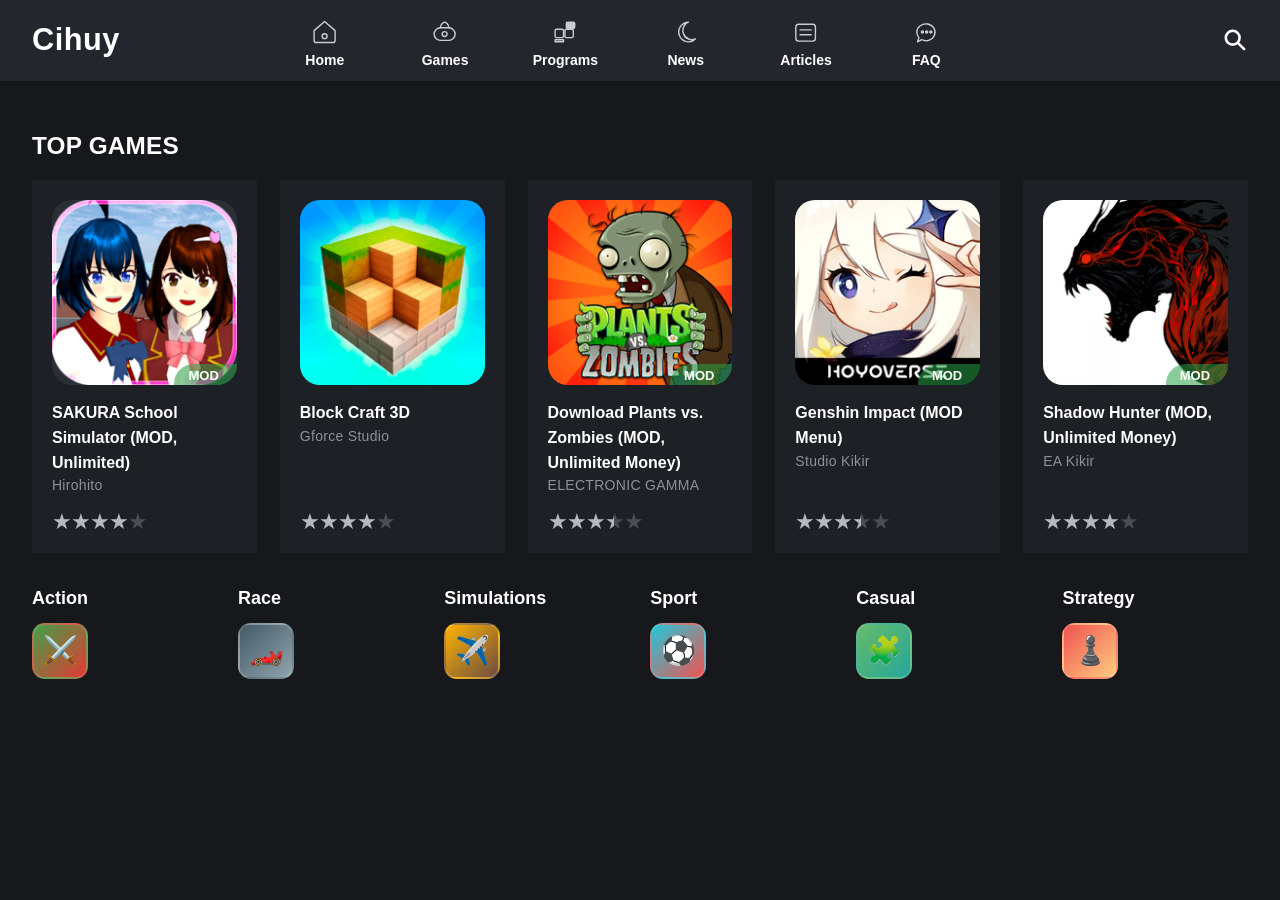
<file: index.html>
<!DOCTYPE html>
<html lang="id">
<head>
<meta charset="UTF-8">
<meta name="viewport" content="width=device-width, initial-scale=1">
<title>Cihuy</title>
</head>
<link rel="stylesheet" href="style.css">

<body>

<header>
  <input type="checkbox" id="menu" aria-hidden="true">

  <a class="logo" href="#" aria-label="Logo">
    <span class="logo-text">Cihuy</span>
  </a>

  <nav>
    <a class="active" href="#">
      <svg viewBox="0 0 40 40"><path d="M5 18 20 5l15 13v14a3 3 0 0 1-3 3H8a3 3 0 0 1-3-3Z"/><circle cx="20" cy="26" r="3.5"/></svg>
      Home
    </a>
    <a href="#">
      <svg viewBox="0 0 40 40"><rect x="5" y="14" width="30" height="18" rx="9"/><circle cx="20" cy="23" r="3.5"/><path d="M14 14c0-5 4-8 6-8s6 3 6 8"/></svg>
      Games
    </a>
    <a href="#">
      <svg viewBox="0 0 40 40"><rect x="5" y="16" width="12" height="12" rx="2"/><rect x="19" y="16" width="12" height="12" rx="2"/><rect x="21" y="6" width="12" height="9" rx="2" fill="#c9ccd0"/><path d="M5 31h12v3H5z"/></svg>
      Programs
    </a>
    <a href="#">
      <svg viewBox="0 0 40 40"><path d="M24 6a14 14 0 1 0 10 24A12 12 0 0 1 24 6Z"/><path d="M18 24a5 5 0 0 0 5 5"/></svg>
      News
    </a>
    <a href="#">
      <svg viewBox="0 0 40 40"><rect x="6" y="9" width="28" height="24" rx="4"/><path d="M12 17h16M12 24h16"/></svg>
      Articles
    </a>
    <a href="#">
      <svg viewBox="0 0 40 40"><path d="M6 20a13 12 0 1 1 7 11l-6 3 2-6A12 12 0 0 1 6 20Z"/><circle cx="14" cy="20" r="1.5" fill="#c9ccd0"/><circle cx="20" cy="20" r="1.5" fill="#c9ccd0"/><circle cx="26" cy="20" r="1.5" fill="#c9ccd0"/></svg>
      FAQ
    </a>
  </nav>

  <div class="tools">
    <svg viewBox="0 0 34 34" aria-label="Cari" fill="none" stroke="#fff" stroke-width="3.4" stroke-linecap="round"><circle cx="14" cy="14" r="9"/><path d="m21 21 8 8"/></svg>
  </div>

  <label class="burger" for="menu" aria-label="Menu"><span></span><span></span><span></span></label>
</header>

<main>
  <h1>Top Games</h1>

  <div class="carousel">
    <div class="track">
      <a class="card" href="#">
        <div class="thumb"><img src="image/1672319609_sakura.png" alt="Game Title One" loading="lazy"><span class="mod">MOD</span></div>
        <h3>SAKURA School Simulator (MOD, Unlimited)</h3>
        <p class="dev">Hirohito</p>
        <div class="stars"><i>★</i><i>★</i><i>★</i><i>★</i><i class="off">★</i></div>
      </a>
      <a class="card" href="#">
        <div class="thumb"><img src="image/1683369092_block-craft-3d.png"></div>
        <h3>Block Craft 3D</h3>
        <p class="dev">Gforce Studio</p>
        <div class="stars"><i>★</i><i>★</i><i>★</i><i>★</i><i class="off">★</i></div>
      </a>
      <a class="card" href="#">
        <div class="thumb"><img src="image/1665416184_plants-vs-zombies.png" alt="Game Title Three" loading="lazy"><span class="mod">MOD</span></div>
        <h3>Download Plants vs. Zombies (MOD, Unlimited Money)</h3>
        <p class="dev">ELECTRONIC GAMMA</p>
        <div class="stars"><i>★</i><i>★</i><i>★</i><i class="half">★</i><i class="off">★</i></div>
      </a>
      <a class="card" href="#">
        <div class="thumb"><img src="image/1645091559_genshin-impact.png" alt="Game Title Four" loading="lazy"><span class="mod">MOD</span></div>
        <h3>Genshin Impact (MOD Menu)</h3>
        <p class="dev">Studio Kikir</p>
        <div class="stars"><i>★</i><i>★</i><i>★</i><i class="half">★</i><i class="off">★</i></div>
      </a>
      <a class="card" href="#">
        <div class="thumb"><img src="image/1738529310_shadow-hunter.png" alt="Game Title Five" loading="lazy"><span class="mod">MOD</span></div>
        <h3>Shadow Hunter (MOD, Unlimited Money)</h3>
        <p class="dev">EA Kikir</p>
        <div class="stars"><i>★</i><i>★</i><i>★</i><i>★</i><i class="off">★</i></div>
      </a>
    </div>
  </div>

  <section class="genres">
    <a class="genre" href="#">
      <h2>Action</h2>
      <span class="ico i1" aria-hidden="true">⚔️</span>
    </a>
    <a class="genre" href="#">
      <h2>Race</h2>
      <span class="ico i4" aria-hidden="true">🏎️</span>
    </a>
    <a class="genre" href="#">
      <h2>Simulations</h2>
      <span class="ico i7" aria-hidden="true">✈️</span>
    </a>
    <a class="genre" href="#">
      <h2>Sport</h2>
      <span class="ico i10" aria-hidden="true">⚽</span>
    </a>
    <a class="genre" href="#">
      <h2>Casual</h2>
      <span class="ico i13" aria-hidden="true">🧩</span>
    </a>
    <a class="genre" href="#">
      <h2>Strategy</h2>
      <span class="ico i16" aria-hidden="true">♟️</span>
    </a>
  </section>
</main>

</body>
</html>
</file>
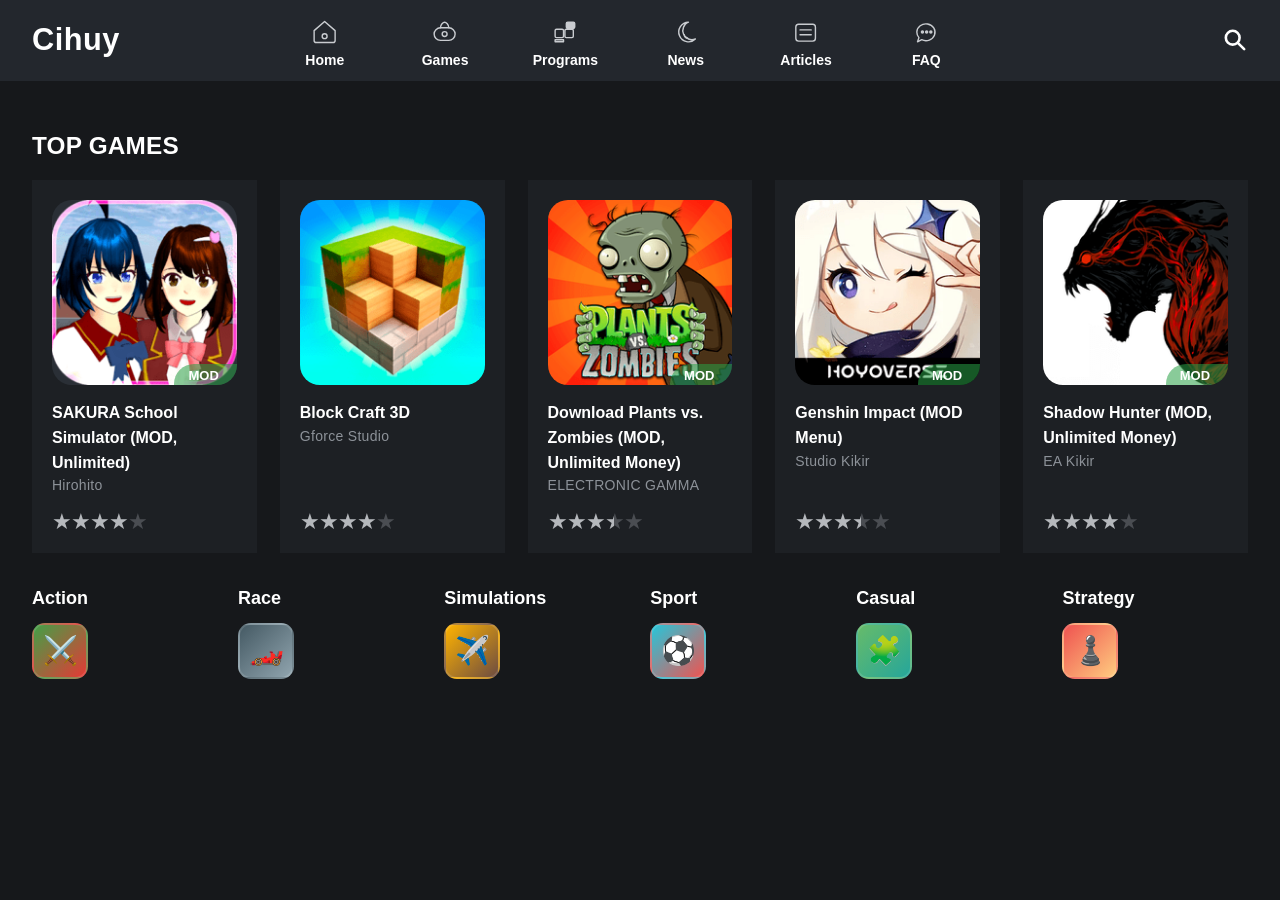
<file: cihuy.html>
<!DOCTYPE html>
<html lang="id">
<head>
<meta charset="UTF-8">
<meta name="viewport" content="width=device-width, initial-scale=1">
<title>Cihuy</title>
</head>
<link rel="stylesheet" href="cihuy.css">

<body>

<header>
  <input type="checkbox" id="menu" aria-hidden="true">

  <a class="logo" href="#" aria-label="Logo">
    <span class="logo-text">Cihuy</span>
  </a>

  <nav>
    <a class="active" href="#">
      <svg viewBox="0 0 40 40"><path d="M5 18 20 5l15 13v14a3 3 0 0 1-3 3H8a3 3 0 0 1-3-3Z"/><circle cx="20" cy="26" r="3.5"/></svg>
      Home
    </a>
    <a href="#">
      <svg viewBox="0 0 40 40"><rect x="5" y="14" width="30" height="18" rx="9"/><circle cx="20" cy="23" r="3.5"/><path d="M14 14c0-5 4-8 6-8s6 3 6 8"/></svg>
      Games
    </a>
    <a href="#">
      <svg viewBox="0 0 40 40"><rect x="5" y="16" width="12" height="12" rx="2"/><rect x="19" y="16" width="12" height="12" rx="2"/><rect x="21" y="6" width="12" height="9" rx="2" fill="#c9ccd0"/><path d="M5 31h12v3H5z"/></svg>
      Programs
    </a>
    <a href="#">
      <svg viewBox="0 0 40 40"><path d="M24 6a14 14 0 1 0 10 24A12 12 0 0 1 24 6Z"/><path d="M18 24a5 5 0 0 0 5 5"/></svg>
      News
    </a>
    <a href="#">
      <svg viewBox="0 0 40 40"><rect x="6" y="9" width="28" height="24" rx="4"/><path d="M12 17h16M12 24h16"/></svg>
      Articles
    </a>
    <a href="#">
      <svg viewBox="0 0 40 40"><path d="M6 20a13 12 0 1 1 7 11l-6 3 2-6A12 12 0 0 1 6 20Z"/><circle cx="14" cy="20" r="1.5" fill="#c9ccd0"/><circle cx="20" cy="20" r="1.5" fill="#c9ccd0"/><circle cx="26" cy="20" r="1.5" fill="#c9ccd0"/></svg>
      FAQ
    </a>
  </nav>

  <div class="tools">
    <svg viewBox="0 0 34 34" aria-label="Cari" fill="none" stroke="#fff" stroke-width="3.4" stroke-linecap="round"><circle cx="14" cy="14" r="9"/><path d="m21 21 8 8"/></svg>
  </div>

  <label class="burger" for="menu" aria-label="Menu"><span></span><span></span><span></span></label>
</header>

<main>
  <h1>Top Games</h1>

  <div class="carousel">
    <div class="track">
      <a class="card" href="#">
        <div class="thumb"><img src="image/1672319609_sakura.png" alt="Game Title One" loading="lazy"><span class="mod">MOD</span></div>
        <h3>SAKURA School Simulator (MOD, Unlimited)</h3>
        <p class="dev">Hirohito</p>
        <div class="stars"><i>★</i><i>★</i><i>★</i><i>★</i><i class="off">★</i></div>
      </a>
      <a class="card" href="#">
        <div class="thumb"><img src="image/1683369092_block-craft-3d.png"></div>
        <h3>Block Craft 3D</h3>
        <p class="dev">Gforce Studio</p>
        <div class="stars"><i>★</i><i>★</i><i>★</i><i>★</i><i class="off">★</i></div>
      </a>
      <a class="card" href="#">
        <div class="thumb"><img src="image/1665416184_plants-vs-zombies.png" alt="Game Title Three" loading="lazy"><span class="mod">MOD</span></div>
        <h3>Download Plants vs. Zombies (MOD, Unlimited Money)</h3>
        <p class="dev">ELECTRONIC GAMMA</p>
        <div class="stars"><i>★</i><i>★</i><i>★</i><i class="half">★</i><i class="off">★</i></div>
      </a>
      <a class="card" href="#">
        <div class="thumb"><img src="image/1645091559_genshin-impact.png" alt="Game Title Four" loading="lazy"><span class="mod">MOD</span></div>
        <h3>Genshin Impact (MOD Menu)</h3>
        <p class="dev">Studio Kikir</p>
        <div class="stars"><i>★</i><i>★</i><i>★</i><i class="half">★</i><i class="off">★</i></div>
      </a>
      <a class="card" href="#">
        <div class="thumb"><img src="image/1738529310_shadow-hunter.png" alt="Game Title Five" loading="lazy"><span class="mod">MOD</span></div>
        <h3>Shadow Hunter (MOD, Unlimited Money)</h3>
        <p class="dev">EA Kikir</p>
        <div class="stars"><i>★</i><i>★</i><i>★</i><i>★</i><i class="off">★</i></div>
      </a>
    </div>
  </div>

  <section class="genres">
    <a class="genre" href="#">
      <h2>Action</h2>
      <span class="ico i1" aria-hidden="true">⚔️</span>
    </a>
    <a class="genre" href="#">
      <h2>Race</h2>
      <span class="ico i4" aria-hidden="true">🏎️</span>
    </a>
    <a class="genre" href="#">
      <h2>Simulations</h2>
      <span class="ico i7" aria-hidden="true">✈️</span>
    </a>
    <a class="genre" href="#">
      <h2>Sport</h2>
      <span class="ico i10" aria-hidden="true">⚽</span>
    </a>
    <a class="genre" href="#">
      <h2>Casual</h2>
      <span class="ico i13" aria-hidden="true">🧩</span>
    </a>
    <a class="genre" href="#">
      <h2>Strategy</h2>
      <span class="ico i16" aria-hidden="true">♟️</span>
    </a>
  </section>
</main>

</body>
</html>
</file>
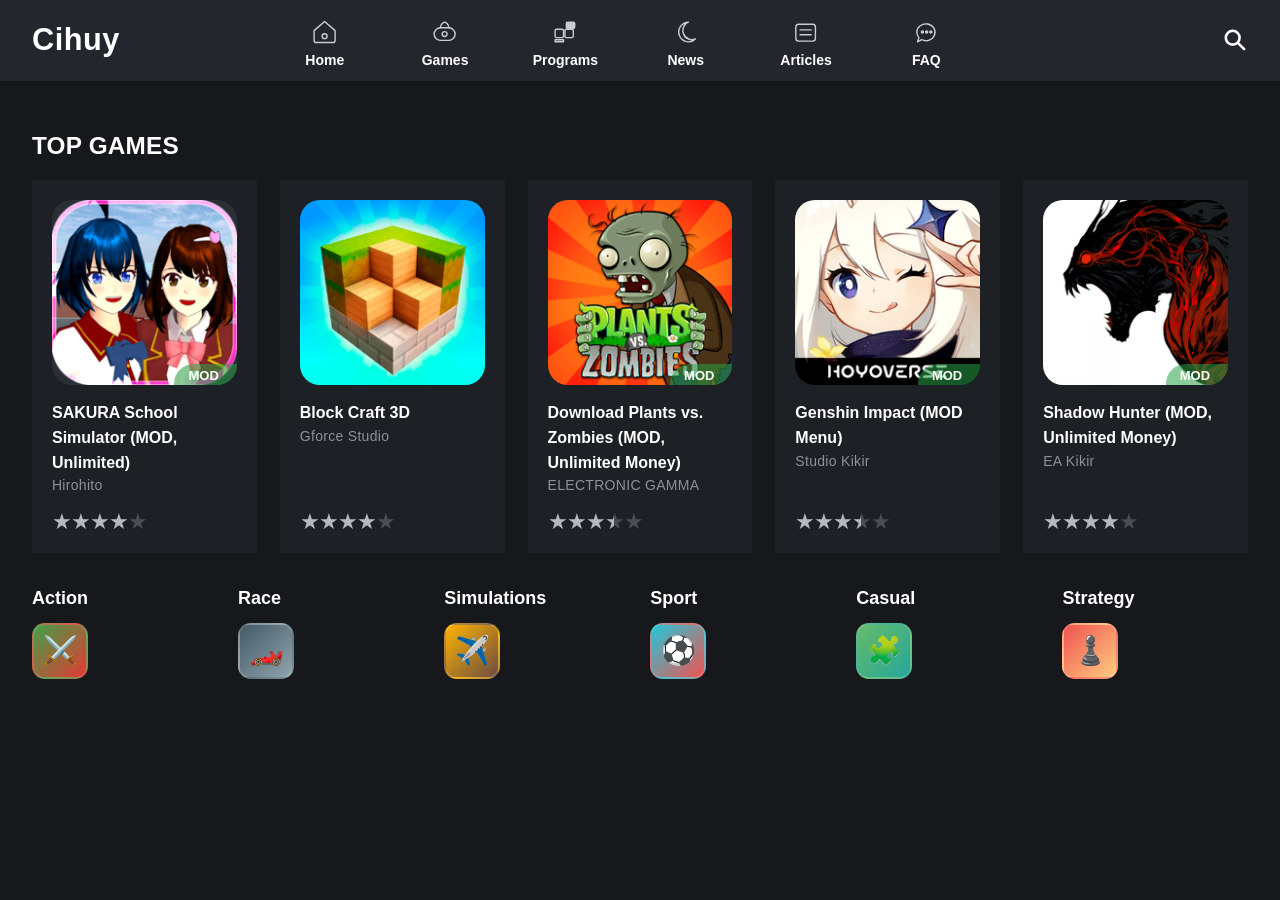
<file: cihuy1.html>
<!DOCTYPE html>
<html lang="id">
<head>
<meta charset="UTF-8">
<meta name="viewport" content="width=device-width, initial-scale=1">
<title>Cihuy</title>
</head>
<link rel="stylesheet" href="cihuy1.css">

<body>

<header>
  <input type="checkbox" id="menu" aria-hidden="true">

  <a class="logo" href="#" aria-label="Logo">
    <span class="logo-text">Cihuy</span>
  </a>

  <nav>
    <a class="active" href="#">
      <svg viewBox="0 0 40 40"><path d="M5 18 20 5l15 13v14a3 3 0 0 1-3 3H8a3 3 0 0 1-3-3Z"/><circle cx="20" cy="26" r="3.5"/></svg>
      Home
    </a>
    <a href="#">
      <svg viewBox="0 0 40 40"><rect x="5" y="14" width="30" height="18" rx="9"/><circle cx="20" cy="23" r="3.5"/><path d="M14 14c0-5 4-8 6-8s6 3 6 8"/></svg>
      Games
    </a>
    <a href="#">
      <svg viewBox="0 0 40 40"><rect x="5" y="16" width="12" height="12" rx="2"/><rect x="19" y="16" width="12" height="12" rx="2"/><rect x="21" y="6" width="12" height="9" rx="2" fill="#c9ccd0"/><path d="M5 31h12v3H5z"/></svg>
      Programs
    </a>
    <a href="#">
      <svg viewBox="0 0 40 40"><path d="M24 6a14 14 0 1 0 10 24A12 12 0 0 1 24 6Z"/><path d="M18 24a5 5 0 0 0 5 5"/></svg>
      News
    </a>
    <a href="#">
      <svg viewBox="0 0 40 40"><rect x="6" y="9" width="28" height="24" rx="4"/><path d="M12 17h16M12 24h16"/></svg>
      Articles
    </a>
    <a href="#">
      <svg viewBox="0 0 40 40"><path d="M6 20a13 12 0 1 1 7 11l-6 3 2-6A12 12 0 0 1 6 20Z"/><circle cx="14" cy="20" r="1.5" fill="#c9ccd0"/><circle cx="20" cy="20" r="1.5" fill="#c9ccd0"/><circle cx="26" cy="20" r="1.5" fill="#c9ccd0"/></svg>
      FAQ
    </a>
  </nav>

  <div class="tools">
    <svg viewBox="0 0 34 34" aria-label="Cari" fill="none" stroke="#fff" stroke-width="3.4" stroke-linecap="round"><circle cx="14" cy="14" r="9"/><path d="m21 21 8 8"/></svg>
  </div>

  <label class="burger" for="menu" aria-label="Menu"><span></span><span></span><span></span></label>
</header>

<main>
  <h1>Top Games</h1>

  <div class="carousel">
    <div class="track">
      <a class="card" href="#">
        <div class="thumb"><img src="image/1672319609_sakura.png" alt="Game Title One" loading="lazy"><span class="mod">MOD</span></div>
        <h3>SAKURA School Simulator (MOD, Unlimited)</h3>
        <p class="dev">Hirohito</p>
        <div class="stars"><i>★</i><i>★</i><i>★</i><i>★</i><i class="off">★</i></div>
      </a>
      <a class="card" href="#">
        <div class="thumb"><img src="image/1683369092_block-craft-3d.png"></div>
        <h3>Block Craft 3D</h3>
        <p class="dev">Gforce Studio</p>
        <div class="stars"><i>★</i><i>★</i><i>★</i><i>★</i><i class="off">★</i></div>
      </a>
      <a class="card" href="#">
        <div class="thumb"><img src="image/1665416184_plants-vs-zombies.png" alt="Game Title Three" loading="lazy"><span class="mod">MOD</span></div>
        <h3>Download Plants vs. Zombies (MOD, Unlimited Money)</h3>
        <p class="dev">ELECTRONIC GAMMA</p>
        <div class="stars"><i>★</i><i>★</i><i>★</i><i class="half">★</i><i class="off">★</i></div>
      </a>
      <a class="card" href="#">
        <div class="thumb"><img src="image/1645091559_genshin-impact.png" alt="Game Title Four" loading="lazy"><span class="mod">MOD</span></div>
        <h3>Genshin Impact (MOD Menu)</h3>
        <p class="dev">Studio Kikir</p>
        <div class="stars"><i>★</i><i>★</i><i>★</i><i class="half">★</i><i class="off">★</i></div>
      </a>
      <a class="card" href="#">
        <div class="thumb"><img src="image/1738529310_shadow-hunter.png" alt="Game Title Five" loading="lazy"><span class="mod">MOD</span></div>
        <h3>Shadow Hunter (MOD, Unlimited Money)</h3>
        <p class="dev">EA Kikir</p>
        <div class="stars"><i>★</i><i>★</i><i>★</i><i>★</i><i class="off">★</i></div>
      </a>
    </div>
  </div>

  <section class="genres">
    <a class="genre" href="#">
      <h2>Action</h2>
      <span class="ico i1" aria-hidden="true">⚔️</span>
    </a>
    <a class="genre" href="#">
      <h2>Race</h2>
      <span class="ico i4" aria-hidden="true">🏎️</span>
    </a>
    <a class="genre" href="#">
      <h2>Simulations</h2>
      <span class="ico i7" aria-hidden="true">✈️</span>
    </a>
    <a class="genre" href="#">
      <h2>Sport</h2>
      <span class="ico i10" aria-hidden="true">⚽</span>
    </a>
    <a class="genre" href="#">
      <h2>Casual</h2>
      <span class="ico i13" aria-hidden="true">🧩</span>
    </a>
    <a class="genre" href="#">
      <h2>Strategy</h2>
      <span class="ico i16" aria-hidden="true">♟️</span>
    </a>
  </section>
</main>

</body>
</html>
</file>
<file: style.css>
:root {
    --bg: #16181b;
    --header: #23272d;
    --card: #1d2024;
    --green: #43b04a;
    --green-dark: #1f3d25;
    --text: #ffffff;
    --muted: #8d9299;
    --star: #b5b8bc;
    --star-off: #4a4d52;
    --pad: clamp(16px, 2.5vw, 48px);   /* jarak kiri-kanan halaman */
  }
  * { box-sizing: border-box; margin: 0; padding: 0; }
  html { -webkit-text-size-adjust: 100%; }
  html, body { background: var(--bg); color: var(--text); }
  body {
    font-family: "Poppins", "Segoe UI", Roboto, Arial, sans-serif;
    min-height: 100vh;
    overflow-x: hidden;
  }
  a { color: inherit; text-decoration: none; }
  img, svg { max-width: 100%; }

  /* ---------- HEADER ---------- */
  header {
    height: clamp(72px, 6.3vw, 120px);
    background: var(--header);
    display: flex;
    align-items: center;
    padding: 0 var(--pad);
    position: relative;
    z-index: 20;
  }
  .logo { flex: none; display: flex; align-items: center; width: clamp(90px, 10vw, 200px); }
  .logo-text {
    font-size: clamp(26px, 2.4vw, 46px);
    font-weight: 800;
    letter-spacing: .5px;
    color: #fff;
    line-height: 1;
  }

  #menu { position: absolute; opacity: 0; pointer-events: none; }
  .burger {
    display: none;
    flex: none;
    width: 44px; height: 44px;
    margin-left: 12px;
    border-radius: 12px;
    background: #2e333a;
    flex-direction: column;
    align-items: center;
    justify-content: center;
    gap: 5px;
    cursor: pointer;
  }
  .burger span { display: block; width: 22px; height: 3px; border-radius: 2px; background: #fff; transition: .2s; }
  #menu:checked ~ .burger span:nth-child(1) { transform: translateY(8px) rotate(45deg); }
  #menu:checked ~ .burger span:nth-child(2) { opacity: 0; }
  #menu:checked ~ .burger span:nth-child(3) { transform: translateY(-8px) rotate(-45deg); }

  nav {
    position: absolute;
    left: 50%;
    top: 0;
    height: 100%;
    transform: translateX(-52%);
    display: flex;
    align-items: center;
  }
  nav a {
    width: clamp(90px, 9.4vw, 181px);
    display: flex;
    flex-direction: column;
    align-items: center;
    gap: 6px;
    font-weight: 700;
    font-size: clamp(14px, 1.05vw, 20px);
    color: #fff;
    padding-top: 6px;
    transition: color .2s;
  }
  nav a svg { width: clamp(28px, 2.1vw, 40px); height: clamp(28px, 2.1vw, 40px); stroke: #c9ccd0; fill: none; stroke-width: 2; stroke-linecap: round; stroke-linejoin: round; transition: stroke .2s; }
  nav a:hover { color: var(--green); }
  nav a:hover svg { stroke: var(--green); }

  .tools { margin-left: auto; display: flex; align-items: center; gap: clamp(14px, 1.9vw, 36px); }
  .tools > svg { width: clamp(26px, 1.8vw, 34px); height: clamp(26px, 1.8vw, 34px); flex: none; }
  .lang {
    display: flex; align-items: center; gap: 12px;
    background: #2e333a;
    border-radius: 30px;
    padding: 8px 18px 8px 10px;
    font-weight: 700; font-size: clamp(15px, 1.05vw, 20px);
  }
  .flag {
    width: 28px; height: 28px; border-radius: 50%; flex: none;
    background: linear-gradient(#fff 0 33.3%, #1f4fd8 33.3% 66.6%, #e12b2b 66.6% 100%);
  }

  /* ---------- MAIN ---------- */
  main { padding: 0 var(--pad) 60px; }
  h1 {
    font-size: clamp(24px, 1.9vw, 36px);
    font-weight: 800;
    text-transform: uppercase;
    padding: clamp(32px, 4vw, 76px) 0 clamp(18px, 1.6vw, 30px);
    letter-spacing: .2px;
  }

  /* carousel (CSS saja, scroll bar disembunyikan) */
  .carousel { position: relative; }
  .track {
    display: grid;
    grid-template-columns: repeat(5, minmax(0, 1fr));
    gap: clamp(14px, 1.8vw, 35px);
  }
  .card {
    background: var(--card);
    padding: clamp(14px, 1.56vw, 30px);
    scroll-snap-align: start;
    display: flex;
    flex-direction: column;
    transition: background .2s;
  }
  .card:hover { background: #23272c; }
  .thumb {
    width: 100%;
    aspect-ratio: 1 / 1;
    border-radius: clamp(18px, 1.56vw, 30px);
    position: relative;
    overflow: hidden;
    flex: none;
    background: #2a2f36;
  }
  .thumb img {
    display: block;
    width: 100%;
    height: 100%;
    object-fit: cover;
  }
  .mod {
    position: absolute; right: 0; bottom: 0;
    background: rgba(40,160,70,.55);
    color: #fff;
    font-weight: 800;
    font-size: clamp(13px, 1vw, 19px);
    padding: 4px 18px 2px 14px;
    border-top-left-radius: 20px;
  }
  .card h3 {
    font-size: clamp(16px, 1.15vw, 22px);
    line-height: 1.55;
    font-weight: 700;
    margin-top: clamp(14px, 1.25vw, 24px);
  }
  .card .dev {
    color: var(--muted);
    font-size: clamp(14px, 1vw, 19px);
    margin-top: 2px;
    letter-spacing: .3px;
  }
  .stars {
    margin-top: auto;
    padding-top: 18px;
    font-size: clamp(22px, 1.6vw, 31px);
    letter-spacing: -1px;
    line-height: 1;
    display: flex;
  }
  .stars i { font-style: normal; color: var(--star); }
  .stars i.off { color: var(--star-off); }
  .stars i.half {
    background: linear-gradient(90deg, var(--star) 50%, var(--star-off) 50%);
    -webkit-background-clip: text; background-clip: text;
    color: transparent;
  }

  /* ---------- GENRES ---------- */
  .genres {
    display: grid;
    grid-template-columns: repeat(6, minmax(0, 1fr));
    gap: clamp(24px, 2.4vw, 44px) clamp(12px, 1.6vw, 28px);
    margin-top: clamp(30px, 2.7vw, 52px);
  }
  .genre h2 {
    font-size: clamp(18px, 1.25vw, 24px);
    font-weight: 800;
    margin-bottom: clamp(12px, 1.1vw, 20px);
    white-space: nowrap;
    overflow: hidden;
    text-overflow: ellipsis;
  }
  .ico {
    display: flex;
    align-items: center;
    justify-content: center;
    font-size: clamp(28px, 2.1vw, 42px);
    line-height: 1;
    width: clamp(56px, 4.2vw, 80px);
    aspect-ratio: 1 / 1;
    border-radius: clamp(12px, 1vw, 18px);
    border: 2px solid rgba(255,255,255,.12);
    transition: transform .2s;
  }
  .genre:hover .ico { transform: translateY(-3px); }

  /* placeholder thumbnails */
  .i1 { background: linear-gradient(135deg,#43a047,#e53935); }
  .i2 { background: linear-gradient(135deg,#9ccc65,#33691e); }
  .i3 { background: linear-gradient(135deg,#8d6e63,#d7ccc8); }
  .i4 { background: linear-gradient(135deg,#455a64,#90a4ae); }
  .i5 { background: linear-gradient(135deg,#1e88e5,#bbdefb); }
  .i6 { background: linear-gradient(135deg,#546e7a,#cfd8dc); }
  .i7 { background: linear-gradient(135deg,#ffb300,#6d4c41); }
  .i8 { background: linear-gradient(135deg,#00e5ff,#00bfa5); }
  .i9 { background: linear-gradient(135deg,#90caf9,#fff); }
  .i10 { background: linear-gradient(135deg,#26c6da,#ef5350); }
  .i11 { background: linear-gradient(135deg,#fdd835,#1565c0); }
  .i12 { background: linear-gradient(135deg,#fafafa,#1a237e 60%,#c62828); }
  .i13 { background: linear-gradient(135deg,#66bb6a,#26a69a); }
  .i14 { background: linear-gradient(135deg,#f48fb1,#7e57c2); }
  .i15 { background: linear-gradient(135deg,#aed581,#fdd835); }
  .i16 { background: linear-gradient(135deg,#ef5350,#ffcc80); }
  .i17 { background: linear-gradient(135deg,#ef5350,#1e88e5); }
  .i18 { background: linear-gradient(135deg,#eceff1,#78909c); }

  /* ---------- RESPONSIVE ---------- */

  /* Tombol bahasa jadi bendera saja */
  @media (max-width: 1200px) {
    .lang { padding: 8px; }
    .lang-text { display: none; }
  }

  /* Tablet: menu jadi hamburger (tanpa JS, pakai checkbox) */
  @media (max-width: 960px) {
    .burger { display: flex; }
    nav {
      display: none;
      position: absolute;
      left: 0; right: 0; top: 100%;
      height: auto;
      transform: none;
      background: var(--header);
      border-top: 1px solid #343a42;
      padding: 14px var(--pad) 20px;
      grid-template-columns: repeat(3, 1fr);
      gap: 10px;
      box-shadow: 0 16px 24px rgba(0,0,0,.45);
    }
    #menu:checked ~ nav { display: grid; }
    nav a {
      width: auto;
      padding: 16px 0 12px;
      border-radius: 14px;
      background: #2a2f36;
      font-size: 16px;
    }
    nav a svg { width: 32px; height: 32px; }
    .genres { grid-template-columns: repeat(3, minmax(0, 1fr)); }
  }

  /* Layar sempit: kartu jadi satu baris yang bisa digeser (tanpa panah) */
  @media (max-width: 900px) {
    .track {
      display: flex;
      overflow-x: auto;
      scroll-snap-type: x mandatory;
      scrollbar-width: none;
      overscroll-behavior-x: contain;
      -webkit-overflow-scrolling: touch;
    }
    .track::-webkit-scrollbar { display: none; }
    .card { flex: 0 0 clamp(200px, 30vw, 260px); }
  }

  /* Ponsel */
  @media (max-width: 600px) {
    header { height: 68px; }
    .tools { gap: 12px; }
    .tools > svg { width: 26px; height: 26px; }
    .flag { width: 26px; height: 26px; }
    .burger { width: 40px; height: 40px; margin-left: 8px; }
    nav { grid-template-columns: repeat(2, 1fr); }
    main { padding-bottom: 40px; }
    .card { flex-basis: min(64vw, 240px); }
    .card h3 { font-size: 16px; }
    .stars { font-size: 24px; }
    .genres { gap: 28px 12px; }
    .genre h2 { font-size: 19px; }
  }

  /* Ponsel kecil */
  @media (max-width: 400px) {
    .genres { grid-template-columns: repeat(2, minmax(0, 1fr)); }
    nav { grid-template-columns: repeat(2, 1fr); }
  }
</file>
<file: cihuy.css>
:root {
    --bg: #16181b;
    --header: #23272d;
    --card: #1d2024;
    --green: #43b04a;
    --green-dark: #1f3d25;
    --text: #ffffff;
    --muted: #8d9299;
    --star: #b5b8bc;
    --star-off: #4a4d52;
    --pad: clamp(16px, 2.5vw, 48px);   /* jarak kiri-kanan halaman */
  }
  * { box-sizing: border-box; margin: 0; padding: 0; }
  html { -webkit-text-size-adjust: 100%; }
  html, body { background: var(--bg); color: var(--text); }
  body {
    font-family: "Poppins", "Segoe UI", Roboto, Arial, sans-serif;
    min-height: 100vh;
    overflow-x: hidden;
  }
  a { color: inherit; text-decoration: none; }
  img, svg { max-width: 100%; }

  /* ---------- HEADER ---------- */
  header {
    height: clamp(72px, 6.3vw, 120px);
    background: var(--header);
    display: flex;
    align-items: center;
    padding: 0 var(--pad);
    position: relative;
    z-index: 20;
  }
  .logo { flex: none; display: flex; align-items: center; width: clamp(90px, 10vw, 200px); }
  .logo-text {
    font-size: clamp(26px, 2.4vw, 46px);
    font-weight: 800;
    letter-spacing: .5px;
    color: #fff;
    line-height: 1;
  }

  #menu { position: absolute; opacity: 0; pointer-events: none; }
  .burger {
    display: none;
    flex: none;
    width: 44px; height: 44px;
    margin-left: 12px;
    border-radius: 12px;
    background: #2e333a;
    flex-direction: column;
    align-items: center;
    justify-content: center;
    gap: 5px;
    cursor: pointer;
  }
  .burger span { display: block; width: 22px; height: 3px; border-radius: 2px; background: #fff; transition: .2s; }
  #menu:checked ~ .burger span:nth-child(1) { transform: translateY(8px) rotate(45deg); }
  #menu:checked ~ .burger span:nth-child(2) { opacity: 0; }
  #menu:checked ~ .burger span:nth-child(3) { transform: translateY(-8px) rotate(-45deg); }

  nav {
    position: absolute;
    left: 50%;
    top: 0;
    height: 100%;
    transform: translateX(-52%);
    display: flex;
    align-items: center;
  }
  nav a {
    width: clamp(90px, 9.4vw, 181px);
    display: flex;
    flex-direction: column;
    align-items: center;
    gap: 6px;
    font-weight: 700;
    font-size: clamp(14px, 1.05vw, 20px);
    color: #fff;
    padding-top: 6px;
    transition: color .2s;
  }
  nav a svg { width: clamp(28px, 2.1vw, 40px); height: clamp(28px, 2.1vw, 40px); stroke: #c9ccd0; fill: none; stroke-width: 2; stroke-linecap: round; stroke-linejoin: round; transition: stroke .2s; }
  nav a:hover { color: var(--green); }
  nav a:hover svg { stroke: var(--green); }

  .tools { margin-left: auto; display: flex; align-items: center; gap: clamp(14px, 1.9vw, 36px); }
  .tools > svg { width: clamp(26px, 1.8vw, 34px); height: clamp(26px, 1.8vw, 34px); flex: none; }
  .lang {
    display: flex; align-items: center; gap: 12px;
    background: #2e333a;
    border-radius: 30px;
    padding: 8px 18px 8px 10px;
    font-weight: 700; font-size: clamp(15px, 1.05vw, 20px);
  }
  .flag {
    width: 28px; height: 28px; border-radius: 50%; flex: none;
    background: linear-gradient(#fff 0 33.3%, #1f4fd8 33.3% 66.6%, #e12b2b 66.6% 100%);
  }

  /* ---------- MAIN ---------- */
  main { padding: 0 var(--pad) 60px; }
  h1 {
    font-size: clamp(24px, 1.9vw, 36px);
    font-weight: 800;
    text-transform: uppercase;
    padding: clamp(32px, 4vw, 76px) 0 clamp(18px, 1.6vw, 30px);
    letter-spacing: .2px;
  }

  /* carousel (CSS saja, scroll bar disembunyikan) */
  .carousel { position: relative; }
  .track {
    display: grid;
    grid-template-columns: repeat(5, minmax(0, 1fr));
    gap: clamp(14px, 1.8vw, 35px);
  }
  .card {
    background: var(--card);
    padding: clamp(14px, 1.56vw, 30px);
    scroll-snap-align: start;
    display: flex;
    flex-direction: column;
    transition: background .2s;
  }
  .card:hover { background: #23272c; }
  .thumb {
    width: 100%;
    aspect-ratio: 1 / 1;
    border-radius: clamp(18px, 1.56vw, 30px);
    position: relative;
    overflow: hidden;
    flex: none;
    background: #2a2f36;
  }
  .thumb img {
    display: block;
    width: 100%;
    height: 100%;
    object-fit: cover;
  }
  .mod {
    position: absolute; right: 0; bottom: 0;
    background: rgba(40,160,70,.55);
    color: #fff;
    font-weight: 800;
    font-size: clamp(13px, 1vw, 19px);
    padding: 4px 18px 2px 14px;
    border-top-left-radius: 20px;
  }
  .card h3 {
    font-size: clamp(16px, 1.15vw, 22px);
    line-height: 1.55;
    font-weight: 700;
    margin-top: clamp(14px, 1.25vw, 24px);
  }
  .card .dev {
    color: var(--muted);
    font-size: clamp(14px, 1vw, 19px);
    margin-top: 2px;
    letter-spacing: .3px;
  }
  .stars {
    margin-top: auto;
    padding-top: 18px;
    font-size: clamp(22px, 1.6vw, 31px);
    letter-spacing: -1px;
    line-height: 1;
    display: flex;
  }
  .stars i { font-style: normal; color: var(--star); }
  .stars i.off { color: var(--star-off); }
  .stars i.half {
    background: linear-gradient(90deg, var(--star) 50%, var(--star-off) 50%);
    -webkit-background-clip: text; background-clip: text;
    color: transparent;
  }

  /* ---------- GENRES ---------- */
  .genres {
    display: grid;
    grid-template-columns: repeat(6, minmax(0, 1fr));
    gap: clamp(24px, 2.4vw, 44px) clamp(12px, 1.6vw, 28px);
    margin-top: clamp(30px, 2.7vw, 52px);
  }
  .genre h2 {
    font-size: clamp(18px, 1.25vw, 24px);
    font-weight: 800;
    margin-bottom: clamp(12px, 1.1vw, 20px);
    white-space: nowrap;
    overflow: hidden;
    text-overflow: ellipsis;
  }
  .ico {
    display: flex;
    align-items: center;
    justify-content: center;
    font-size: clamp(28px, 2.1vw, 42px);
    line-height: 1;
    width: clamp(56px, 4.2vw, 80px);
    aspect-ratio: 1 / 1;
    border-radius: clamp(12px, 1vw, 18px);
    border: 2px solid rgba(255,255,255,.12);
    transition: transform .2s;
  }
  .genre:hover .ico { transform: translateY(-3px); }

  /* placeholder thumbnails */
  .i1 { background: linear-gradient(135deg,#43a047,#e53935); }
  .i2 { background: linear-gradient(135deg,#9ccc65,#33691e); }
  .i3 { background: linear-gradient(135deg,#8d6e63,#d7ccc8); }
  .i4 { background: linear-gradient(135deg,#455a64,#90a4ae); }
  .i5 { background: linear-gradient(135deg,#1e88e5,#bbdefb); }
  .i6 { background: linear-gradient(135deg,#546e7a,#cfd8dc); }
  .i7 { background: linear-gradient(135deg,#ffb300,#6d4c41); }
  .i8 { background: linear-gradient(135deg,#00e5ff,#00bfa5); }
  .i9 { background: linear-gradient(135deg,#90caf9,#fff); }
  .i10 { background: linear-gradient(135deg,#26c6da,#ef5350); }
  .i11 { background: linear-gradient(135deg,#fdd835,#1565c0); }
  .i12 { background: linear-gradient(135deg,#fafafa,#1a237e 60%,#c62828); }
  .i13 { background: linear-gradient(135deg,#66bb6a,#26a69a); }
  .i14 { background: linear-gradient(135deg,#f48fb1,#7e57c2); }
  .i15 { background: linear-gradient(135deg,#aed581,#fdd835); }
  .i16 { background: linear-gradient(135deg,#ef5350,#ffcc80); }
  .i17 { background: linear-gradient(135deg,#ef5350,#1e88e5); }
  .i18 { background: linear-gradient(135deg,#eceff1,#78909c); }

  /* ---------- RESPONSIVE ---------- */

  /* Tombol bahasa jadi bendera saja */
  @media (max-width: 1200px) {
    .lang { padding: 8px; }
    .lang-text { display: none; }
  }

  /* Tablet: menu jadi hamburger (tanpa JS, pakai checkbox) */
  @media (max-width: 960px) {
    .burger { display: flex; }
    nav {
      display: none;
      position: absolute;
      left: 0; right: 0; top: 100%;
      height: auto;
      transform: none;
      background: var(--header);
      border-top: 1px solid #343a42;
      padding: 14px var(--pad) 20px;
      grid-template-columns: repeat(3, 1fr);
      gap: 10px;
      box-shadow: 0 16px 24px rgba(0,0,0,.45);
    }
    #menu:checked ~ nav { display: grid; }
    nav a {
      width: auto;
      padding: 16px 0 12px;
      border-radius: 14px;
      background: #2a2f36;
      font-size: 16px;
    }
    nav a svg { width: 32px; height: 32px; }
    .genres { grid-template-columns: repeat(3, minmax(0, 1fr)); }
  }

  /* Layar sempit: kartu jadi satu baris yang bisa digeser (tanpa panah) */
  @media (max-width: 900px) {
    .track {
      display: flex;
      overflow-x: auto;
      scroll-snap-type: x mandatory;
      scrollbar-width: none;
      overscroll-behavior-x: contain;
      -webkit-overflow-scrolling: touch;
    }
    .track::-webkit-scrollbar { display: none; }
    .card { flex: 0 0 clamp(200px, 30vw, 260px); }
  }

  /* Ponsel */
  @media (max-width: 600px) {
    header { height: 68px; }
    .tools { gap: 12px; }
    .tools > svg { width: 26px; height: 26px; }
    .flag { width: 26px; height: 26px; }
    .burger { width: 40px; height: 40px; margin-left: 8px; }
    nav { grid-template-columns: repeat(2, 1fr); }
    main { padding-bottom: 40px; }
    .card { flex-basis: min(64vw, 240px); }
    .card h3 { font-size: 16px; }
    .stars { font-size: 24px; }
    .genres { gap: 28px 12px; }
    .genre h2 { font-size: 19px; }
  }

  /* Ponsel kecil */
  @media (max-width: 400px) {
    .genres { grid-template-columns: repeat(2, minmax(0, 1fr)); }
    nav { grid-template-columns: repeat(2, 1fr); }
  }
</file>
<file: cihuy1.css>
:root {
    --bg: #16181b;
    --header: #23272d;
    --card: #1d2024;
    --green: #43b04a;
    --green-dark: #1f3d25;
    --text: #ffffff;
    --muted: #8d9299;
    --star: #b5b8bc;
    --star-off: #4a4d52;
    --pad: clamp(16px, 2.5vw, 48px);   /* jarak kiri-kanan halaman */
  }
  * { box-sizing: border-box; margin: 0; padding: 0; }
  html { -webkit-text-size-adjust: 100%; }
  html, body { background: var(--bg); color: var(--text); }
  body {
    font-family: "Poppins", "Segoe UI", Roboto, Arial, sans-serif;
    min-height: 100vh;
    overflow-x: hidden;
  }
  a { color: inherit; text-decoration: none; }
  img, svg { max-width: 100%; }

  /* ---------- HEADER ---------- */
  header {
    height: clamp(72px, 6.3vw, 120px);
    background: var(--header);
    display: flex;
    align-items: center;
    padding: 0 var(--pad);
    position: relative;
    z-index: 20;
  }
  .logo { flex: none; display: flex; align-items: center; width: clamp(90px, 10vw, 200px); }
  .logo-text {
    font-size: clamp(26px, 2.4vw, 46px);
    font-weight: 800;
    letter-spacing: .5px;
    color: #fff;
    line-height: 1;
  }

  #menu { position: absolute; opacity: 0; pointer-events: none; }
  .burger {
    display: none;
    flex: none;
    width: 44px; height: 44px;
    margin-left: 12px;
    border-radius: 12px;
    background: #2e333a;
    flex-direction: column;
    align-items: center;
    justify-content: center;
    gap: 5px;
    cursor: pointer;
  }
  .burger span { display: block; width: 22px; height: 3px; border-radius: 2px; background: #fff; transition: .2s; }
  #menu:checked ~ .burger span:nth-child(1) { transform: translateY(8px) rotate(45deg); }
  #menu:checked ~ .burger span:nth-child(2) { opacity: 0; }
  #menu:checked ~ .burger span:nth-child(3) { transform: translateY(-8px) rotate(-45deg); }

  nav {
    position: absolute;
    left: 50%;
    top: 0;
    height: 100%;
    transform: translateX(-52%);
    display: flex;
    align-items: center;
  }
  nav a {
    width: clamp(90px, 9.4vw, 181px);
    display: flex;
    flex-direction: column;
    align-items: center;
    gap: 6px;
    font-weight: 700;
    font-size: clamp(14px, 1.05vw, 20px);
    color: #fff;
    padding-top: 6px;
    transition: color .2s;
  }
  nav a svg { width: clamp(28px, 2.1vw, 40px); height: clamp(28px, 2.1vw, 40px); stroke: #c9ccd0; fill: none; stroke-width: 2; stroke-linecap: round; stroke-linejoin: round; transition: stroke .2s; }
  nav a:hover { color: var(--green); }
  nav a:hover svg { stroke: var(--green); }

  .tools { margin-left: auto; display: flex; align-items: center; gap: clamp(14px, 1.9vw, 36px); }
  .tools > svg { width: clamp(26px, 1.8vw, 34px); height: clamp(26px, 1.8vw, 34px); flex: none; }
  .lang {
    display: flex; align-items: center; gap: 12px;
    background: #2e333a;
    border-radius: 30px;
    padding: 8px 18px 8px 10px;
    font-weight: 700; font-size: clamp(15px, 1.05vw, 20px);
  }
  .flag {
    width: 28px; height: 28px; border-radius: 50%; flex: none;
    background: linear-gradient(#fff 0 33.3%, #1f4fd8 33.3% 66.6%, #e12b2b 66.6% 100%);
  }

  /* ---------- MAIN ---------- */
  main { padding: 0 var(--pad) 60px; }
  h1 {
    font-size: clamp(24px, 1.9vw, 36px);
    font-weight: 800;
    text-transform: uppercase;
    padding: clamp(32px, 4vw, 76px) 0 clamp(18px, 1.6vw, 30px);
    letter-spacing: .2px;
  }

  /* carousel (CSS saja, scroll bar disembunyikan) */
  .carousel { position: relative; }
  .track {
    display: grid;
    grid-template-columns: repeat(5, minmax(0, 1fr));
    gap: clamp(14px, 1.8vw, 35px);
  }
  .card {
    background: var(--card);
    padding: clamp(14px, 1.56vw, 30px);
    scroll-snap-align: start;
    display: flex;
    flex-direction: column;
    transition: background .2s;
  }
  .card:hover { background: #23272c; }
  .thumb {
    width: 100%;
    aspect-ratio: 1 / 1;
    border-radius: clamp(18px, 1.56vw, 30px);
    position: relative;
    overflow: hidden;
    flex: none;
    background: #2a2f36;
  }
  .thumb img {
    display: block;
    width: 100%;
    height: 100%;
    object-fit: cover;
  }
  .mod {
    position: absolute; right: 0; bottom: 0;
    background: rgba(40,160,70,.55);
    color: #fff;
    font-weight: 800;
    font-size: clamp(13px, 1vw, 19px);
    padding: 4px 18px 2px 14px;
    border-top-left-radius: 20px;
  }
  .card h3 {
    font-size: clamp(16px, 1.15vw, 22px);
    line-height: 1.55;
    font-weight: 700;
    margin-top: clamp(14px, 1.25vw, 24px);
  }
  .card .dev {
    color: var(--muted);
    font-size: clamp(14px, 1vw, 19px);
    margin-top: 2px;
    letter-spacing: .3px;
  }
  .stars {
    margin-top: auto;
    padding-top: 18px;
    font-size: clamp(22px, 1.6vw, 31px);
    letter-spacing: -1px;
    line-height: 1;
    display: flex;
  }
  .stars i { font-style: normal; color: var(--star); }
  .stars i.off { color: var(--star-off); }
  .stars i.half {
    background: linear-gradient(90deg, var(--star) 50%, var(--star-off) 50%);
    -webkit-background-clip: text; background-clip: text;
    color: transparent;
  }

  /* ---------- GENRES ---------- */
  .genres {
    display: grid;
    grid-template-columns: repeat(6, minmax(0, 1fr));
    gap: clamp(24px, 2.4vw, 44px) clamp(12px, 1.6vw, 28px);
    margin-top: clamp(30px, 2.7vw, 52px);
  }
  .genre h2 {
    font-size: clamp(18px, 1.25vw, 24px);
    font-weight: 800;
    margin-bottom: clamp(12px, 1.1vw, 20px);
    white-space: nowrap;
    overflow: hidden;
    text-overflow: ellipsis;
  }
  .ico {
    display: flex;
    align-items: center;
    justify-content: center;
    font-size: clamp(28px, 2.1vw, 42px);
    line-height: 1;
    width: clamp(56px, 4.2vw, 80px);
    aspect-ratio: 1 / 1;
    border-radius: clamp(12px, 1vw, 18px);
    border: 2px solid rgba(255,255,255,.12);
    transition: transform .2s;
  }
  .genre:hover .ico { transform: translateY(-3px); }

  /* placeholder thumbnails */
  .i1 { background: linear-gradient(135deg,#43a047,#e53935); }
  .i2 { background: linear-gradient(135deg,#9ccc65,#33691e); }
  .i3 { background: linear-gradient(135deg,#8d6e63,#d7ccc8); }
  .i4 { background: linear-gradient(135deg,#455a64,#90a4ae); }
  .i5 { background: linear-gradient(135deg,#1e88e5,#bbdefb); }
  .i6 { background: linear-gradient(135deg,#546e7a,#cfd8dc); }
  .i7 { background: linear-gradient(135deg,#ffb300,#6d4c41); }
  .i8 { background: linear-gradient(135deg,#00e5ff,#00bfa5); }
  .i9 { background: linear-gradient(135deg,#90caf9,#fff); }
  .i10 { background: linear-gradient(135deg,#26c6da,#ef5350); }
  .i11 { background: linear-gradient(135deg,#fdd835,#1565c0); }
  .i12 { background: linear-gradient(135deg,#fafafa,#1a237e 60%,#c62828); }
  .i13 { background: linear-gradient(135deg,#66bb6a,#26a69a); }
  .i14 { background: linear-gradient(135deg,#f48fb1,#7e57c2); }
  .i15 { background: linear-gradient(135deg,#aed581,#fdd835); }
  .i16 { background: linear-gradient(135deg,#ef5350,#ffcc80); }
  .i17 { background: linear-gradient(135deg,#ef5350,#1e88e5); }
  .i18 { background: linear-gradient(135deg,#eceff1,#78909c); }

  /* ---------- RESPONSIVE ---------- */

  /* Tombol bahasa jadi bendera saja */
  @media (max-width: 1200px) {
    .lang { padding: 8px; }
    .lang-text { display: none; }
  }

  /* Tablet: menu jadi hamburger (tanpa JS, pakai checkbox) */
  @media (max-width: 960px) {
    .burger { display: flex; }
    nav {
      display: none;
      position: absolute;
      left: 0; right: 0; top: 100%;
      height: auto;
      transform: none;
      background: var(--header);
      border-top: 1px solid #343a42;
      padding: 14px var(--pad) 20px;
      grid-template-columns: repeat(3, 1fr);
      gap: 10px;
      box-shadow: 0 16px 24px rgba(0,0,0,.45);
    }
    #menu:checked ~ nav { display: grid; }
    nav a {
      width: auto;
      padding: 16px 0 12px;
      border-radius: 14px;
      background: #2a2f36;
      font-size: 16px;
    }
    nav a svg { width: 32px; height: 32px; }
    .genres { grid-template-columns: repeat(3, minmax(0, 1fr)); }
  }

  /* Layar sempit: kartu jadi satu baris yang bisa digeser (tanpa panah) */
  @media (max-width: 900px) {
    .track {
      display: flex;
      overflow-x: auto;
      scroll-snap-type: x mandatory;
      scrollbar-width: none;
      overscroll-behavior-x: contain;
      -webkit-overflow-scrolling: touch;
    }
    .track::-webkit-scrollbar { display: none; }
    .card { flex: 0 0 clamp(200px, 30vw, 260px); }
  }

  /* Ponsel */
  @media (max-width: 600px) {
    header { height: 68px; }
    .tools { gap: 12px; }
    .tools > svg { width: 26px; height: 26px; }
    .flag { width: 26px; height: 26px; }
    .burger { width: 40px; height: 40px; margin-left: 8px; }
    nav { grid-template-columns: repeat(2, 1fr); }
    main { padding-bottom: 40px; }
    .card { flex-basis: min(64vw, 240px); }
    .card h3 { font-size: 16px; }
    .stars { font-size: 24px; }
    .genres { gap: 28px 12px; }
    .genre h2 { font-size: 19px; }
  }

  /* Ponsel kecil */
  @media (max-width: 400px) {
    .genres { grid-template-columns: repeat(2, minmax(0, 1fr)); }
    nav { grid-template-columns: repeat(2, 1fr); }
  }
</file>
